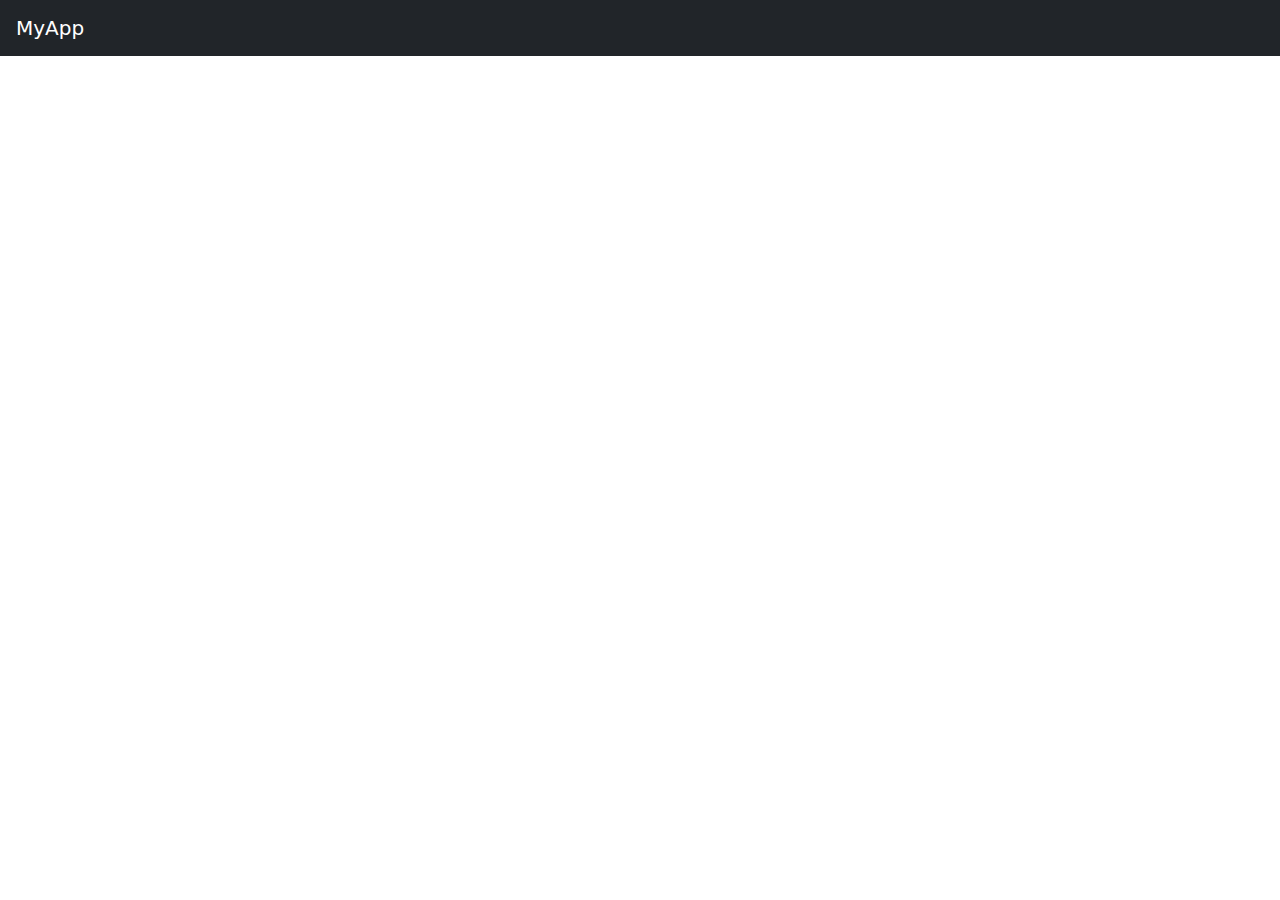
<file: demo/src/main/resources/templates/layout.html>
<!DOCTYPE html>
<html xmlns:th="http://www.thymeleaf.org">
<head>
    <meta charset="UTF-8">
    <title>MyApp</title>

    <link href="https://cdn.jsdelivr.net/npm/bootstrap@5.3.3/dist/css/bootstrap.min.css"
          rel="stylesheet">
</head>

<body class="d-flex flex-column min-vh-100">

<div th:fragment="layout(content)" class="d-flex flex-column flex-grow-1">

    <nav class="navbar navbar-dark bg-dark px-3">
        <span class="navbar-brand">MyApp</span>
    </nav>

    <main class="container-fluid flex-grow-1 py-4">
        <div th:replace="${content}"></div>
    </main>

</div>

</body>
</html>
</file>
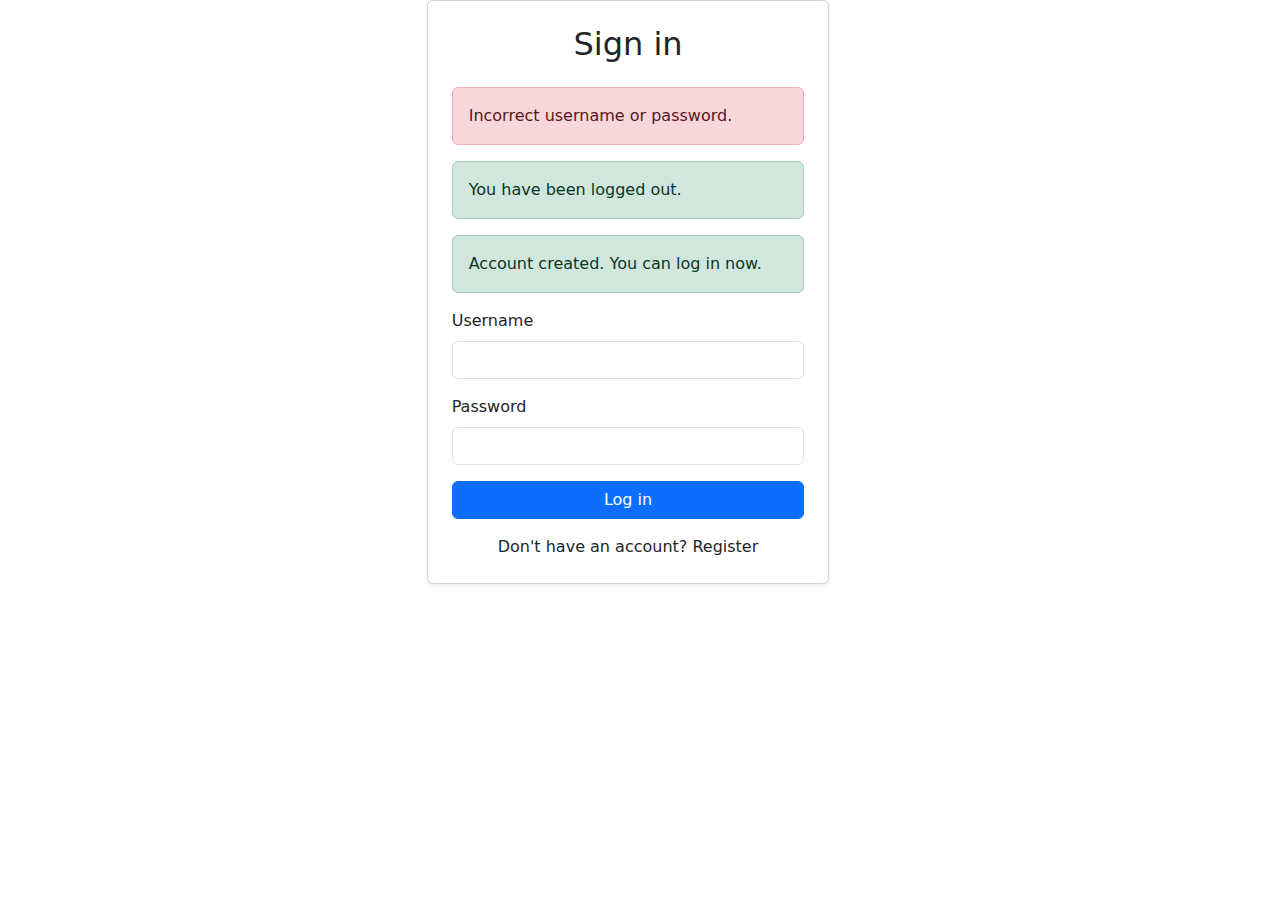
<file: demo/src/main/resources/templates/login.html>
<!DOCTYPE html>
<html xmlns:th="http://www.thymeleaf.org">
<head>
    <meta charset="UTF-8">
    <title>Login</title>

    <link href="https://cdn.jsdelivr.net/npm/bootstrap@5.3.3/dist/css/bootstrap.min.css"
          rel="stylesheet">
</head>
<body>

<div th:replace="~{layout :: layout(~{::content})}">

    <div th:fragment="content">

        <div class="row justify-content-center w-100">
            <div class="col-12 col-sm-10 col-md-6 col-lg-4">

                <div class="card shadow-sm p-4">

                    <h2 class="text-center mb-4">Sign in</h2>

                    <div th:if="${param.error}" class="alert alert-danger">
                        Incorrect username or password.
                    </div>

                    <div th:if="${param.logout}" class="alert alert-success">
                        You have been logged out.
                    </div>

                    <div th:if="${param.registered}" class="alert alert-success">
                        Account created. You can log in now.
                    </div>

                    <form th:action="@{/login}" method="post">

                        <div class="mb-3">
                            <label class="form-label">Username</label>
                            <input type="text"
                                   name="username"
                                   class="form-control"
                                   required>
                        </div>

                        <div class="mb-3">
                            <label class="form-label">Password</label>
                            <input type="password"
                                   name="password"
                                   class="form-control"
                                   required>
                        </div>

                        <button type="submit" class="btn btn-primary w-100">
                            Log in
                        </button>
                    </form>

                    <p class="text-center mt-3 mb-0">
                        Don't have an account?
                        <a th:href="@{/register}">Register</a>
                    </p>

                </div>

            </div>
        </div>

    </div>
</div>

</body>
</html>
</file>
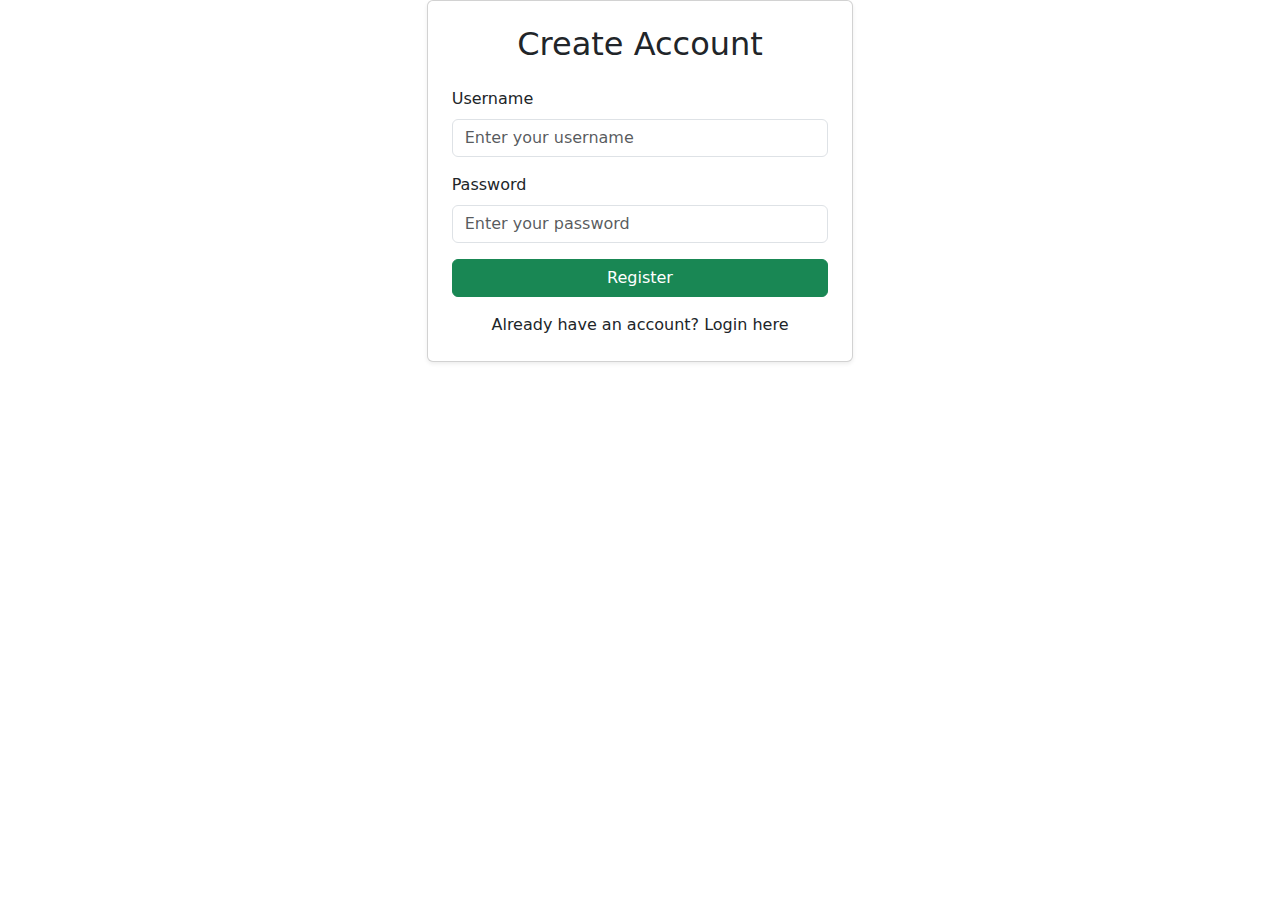
<file: demo/src/main/resources/templates/register.html>
<!DOCTYPE html>
<html xmlns:th="http://www.thymeleaf.org">
<head>
    <meta charset="UTF-8">
    <title>Register</title>

    <link href="https://cdn.jsdelivr.net/npm/bootstrap@5.3.3/dist/css/bootstrap.min.css"
          rel="stylesheet">
</head>
<body>

<div th:replace="~{layout :: layout(~{::content})}">

    <div th:fragment="content">

        <div class="d-flex justify-content-center align-items-center" style="min-height: 100%;">

            <div class="col-12 col-sm-10 col-md-6 col-lg-4">
                <div class="card shadow-sm p-4">

                    <h2 class="text-center mb-4">Create Account</h2>

                    <form th:action="@{/register}"
                          th:object="${user}"
                          method="post">

                        <div class="mb-3">
                            <label class="form-label">Username</label>
                            <input type="text"
                                   th:field="*{username}"
                                   class="form-control"
                                   placeholder="Enter your username">
                            <div th:errors="*{username}" class="text-danger"></div>
                        </div>

                        <div class="mb-3">
                            <label class="form-label">Password</label>
                            <input type="password"
                                   th:field="*{password}"
                                   class="form-control"
                                   placeholder="Enter your password">
                            <div th:errors="*{password}" class="text-danger"></div>
                        </div>

                        <button type="submit" class="btn btn-success w-100">
                            Register
                        </button>
                    </form>


                    <p class="text-center mt-3 mb-0">
                        Already have an account?
                        <a th:href="@{/login}">Login here</a>
                    </p>

                </div>
            </div>

        </div>

    </div>

</div>

</body>
</html>
</file>
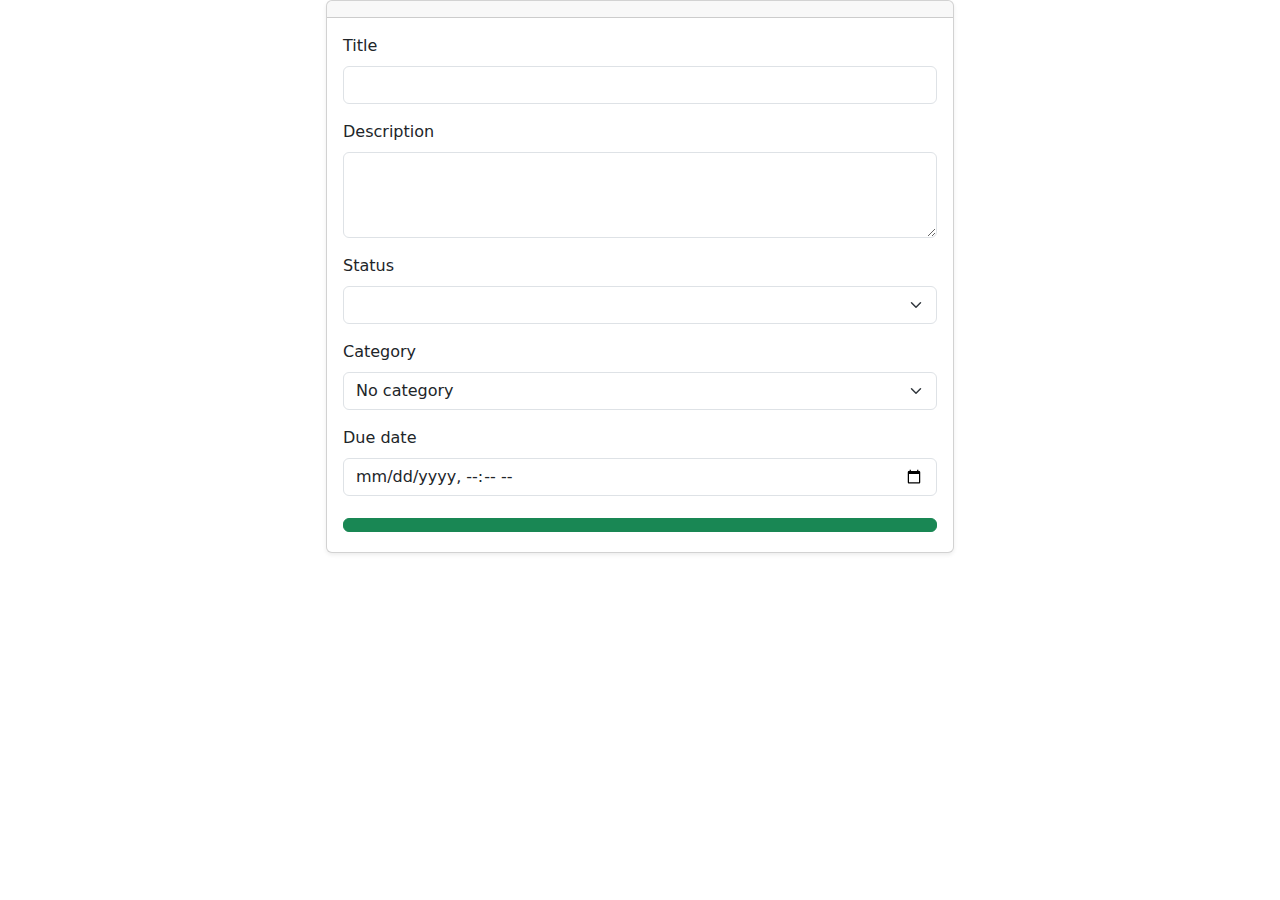
<file: demo/src/main/resources/templates/task-form.html>
<!DOCTYPE html>
<html xmlns:th="http://www.thymeleaf.org">
<head>
    <meta charset="UTF-8">
    <title th:text="${edit} ? 'Edit task' : 'Add task'">Task</title>

    <link href="https://cdn.jsdelivr.net/npm/bootstrap@5.3.3/dist/css/bootstrap.min.css"
          rel="stylesheet">
</head>
<body>

<div th:replace="~{layout :: layout(~{::content})}">

    <div th:fragment="content">

        <div class="row justify-content-center">
            <div class="col-md-8 col-lg-6">

                <div class="card shadow-sm">
                    <div class="card-header">
                        <strong th:text="${edit} ? 'Edit task' : 'Add task'"></strong>
                    </div>

                    <div class="card-body">

                        <form th:action="${edit}
                                ? @{/tasks/edit/{id}(id=${taskId})}
                                : @{/tasks/add}"
                              th:object="${task}"
                              method="post">

                            <div class="mb-3">
                                <label class="form-label">Title</label>
                                <input type="text" class="form-control"
                                       th:field="*{title}">
                                <div class="text-danger" th:errors="*{title}"></div>
                            </div>

                            <div class="mb-3">
                                <label class="form-label">Description</label>
                                <textarea class="form-control" rows="3"
                                          th:field="*{description}"></textarea>
                                <div class="text-danger" th:errors="*{description}"></div>
                            </div>

                            <div class="mb-3">
                                <label class="form-label">Status</label>
                                <select class="form-select" th:field="*{status}">
                                    <option th:each="st : ${statuses}"
                                            th:value="${st}"
                                            th:text="${st}">
                                    </option>
                                </select>
                                <div class="text-danger" th:errors="*{status}"></div>
                            </div>

                            <div class="mb-3">
                                <label class="form-label">Category</label>
                                <select class="form-select" th:field="*{categoryId}">
                                    <option value="">No category</option>
                                    <option th:each="cat : ${categories}"
                                            th:value="${cat.id}"
                                            th:text="${cat.name}">
                                    </option>
                                </select>
                            </div>

                            <!-- DUE DATE -->
                            <div class="mb-3">
                                <label class="form-label">Due date</label>
                                <input type="datetime-local"
                                       class="form-control"
                                       th:field="*{dueDate}">
                                <div class="text-danger" th:errors="*{dueDate}"></div>
                            </div>

                            <button type="submit"
                                    class="btn btn-success w-100">
                                <span th:text="${edit} ? 'Save changes' : 'Add task'"></span>
                            </button>

                        </form>

                    </div>
                </div>

            </div>
        </div>

    </div>

</div>

</body>
</html>
</file>
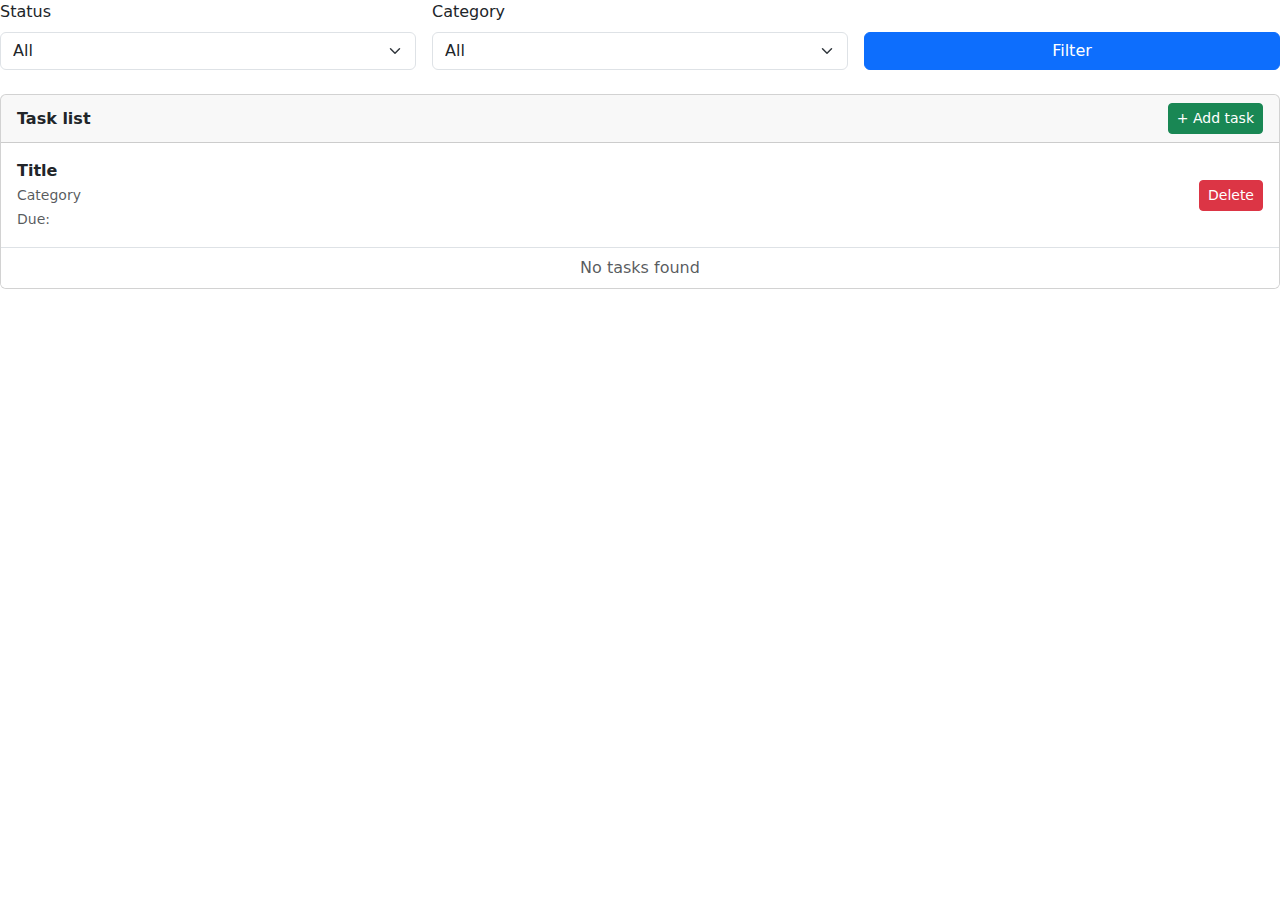
<file: demo/src/main/resources/templates/tasks.html>
<!DOCTYPE html>
<html xmlns:th="http://www.thymeleaf.org">
<head>
    <meta charset="UTF-8">
    <title>Tasks</title>

    <link href="https://cdn.jsdelivr.net/npm/bootstrap@5.3.3/dist/css/bootstrap.min.css"
          rel="stylesheet">
</head>
<body>

<div th:replace="~{layout :: layout(~{::content})}">

    <div th:fragment="content">

        <form method="get" class="row g-3 mb-4">

            <div class="col-md-4">
                <label class="form-label">Status</label>
                <select name="status" class="form-select">
                    <option value="">All</option>
                    <option th:each="st : ${statuses}"
                            th:value="${st}"
                            th:text="${st}"
                            th:selected="${st == selectedStatus}">
                    </option>
                </select>
            </div>

            <div class="col-md-4">
                <label class="form-label">Category</label>
                <select name="categoryId" class="form-select">
                    <option value="">All</option>
                    <option th:each="cat : ${categories}"
                            th:value="${cat.id}"
                            th:text="${cat.name}"
                            th:selected="${cat.id == selectedCategory}">
                    </option>
                </select>
            </div>

            <div class="col-md-4 d-flex align-items-end">
                <button class="btn btn-primary w-100" type="submit">
                    Filter
                </button>
            </div>

        </form>

        <div class="card">
            <div class="card-header d-flex justify-content-between align-items-center">
                <strong>Task list</strong>

                <a th:href="@{/tasks/add}" class="btn btn-sm btn-success">
                    + Add task
                </a>
            </div>


            <ul class="list-group list-group-flush">

                <li class="list-group-item p-0"
                    th:each="task : ${tasks}">

                    <a class="list-group-item-action d-flex justify-content-between align-items-center text-decoration-none text-dark p-3"
                       th:href="@{/tasks/edit/{id}(id=${task.id})}">

                        <div>
                            <strong th:text="${task.title}">Title</strong><br>

                            <small class="text-muted"
                                   th:text="${task.category != null ? task.category.name : 'No category'}">
                                Category
                            </small><br>

                            <small class="text-muted">
                                Due:
                                <span th:text="${#temporals.format(task.dueDate, 'yyyy-MM-dd HH:mm')}"></span>
                            </small>
                        </div>

                        <span class="badge"
                              th:classappend="
                    ${task.status.name() == 'TODO'} ? ' bg-secondary' :
                    (${task.status.name() == 'IN_PROGRESS'} ? ' bg-warning' :
                    ' bg-success')"
                              th:text="${task.status}">
            </span>
                        <form th:action="@{/tasks/delete}"
                              method="post"
                              class="ms-3"
                              onsubmit="return confirm('Delete this task?');">

                            <input type="hidden" name="_method" value="delete"/>
                            <input type="hidden" name="id" th:value="${task.id}"/>

                            <button class="btn btn-sm btn-danger">
                                Delete
                            </button>
                        </form>

                    </a>
                </li>

                <li class="list-group-item text-center text-muted"
                    th:if="${#lists.isEmpty(tasks)}">
                    No tasks found
                </li>

            </ul>
        </div>

    </div>

</div>

</body>
</html>
</file>
